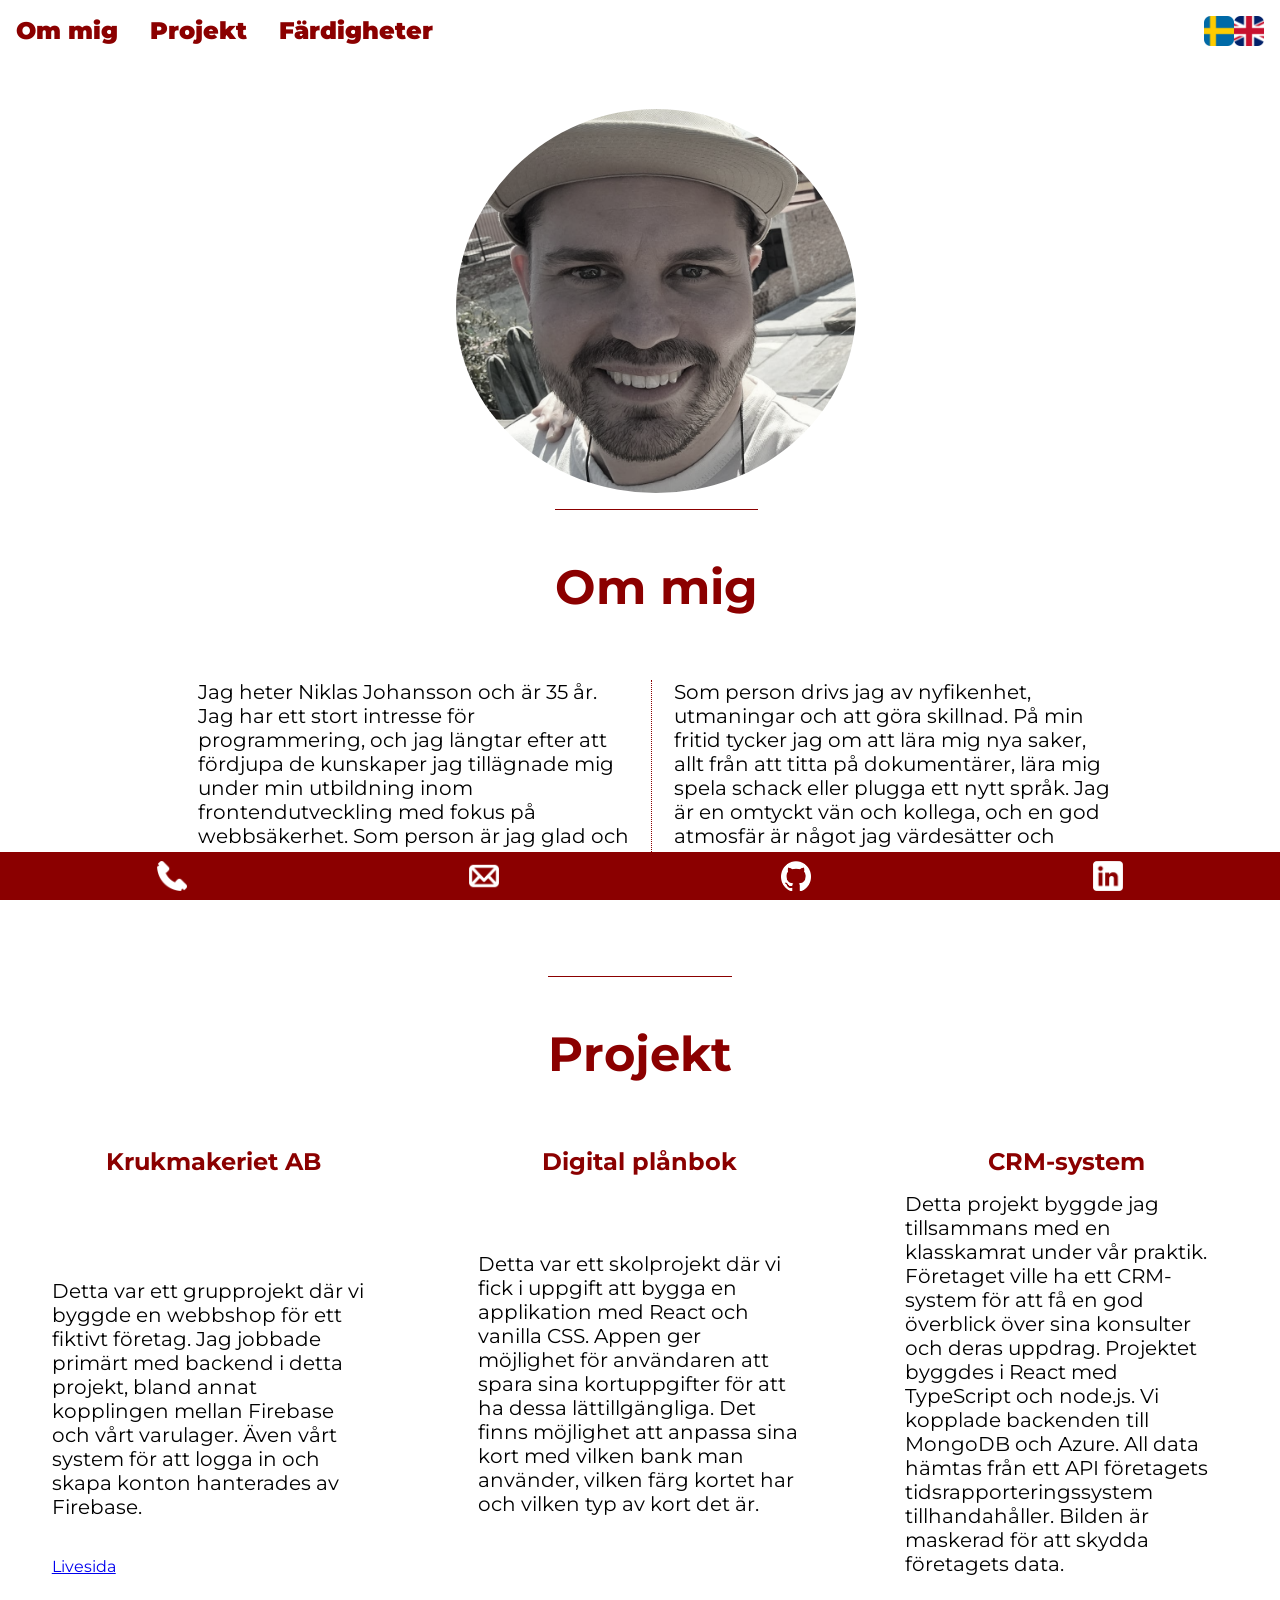
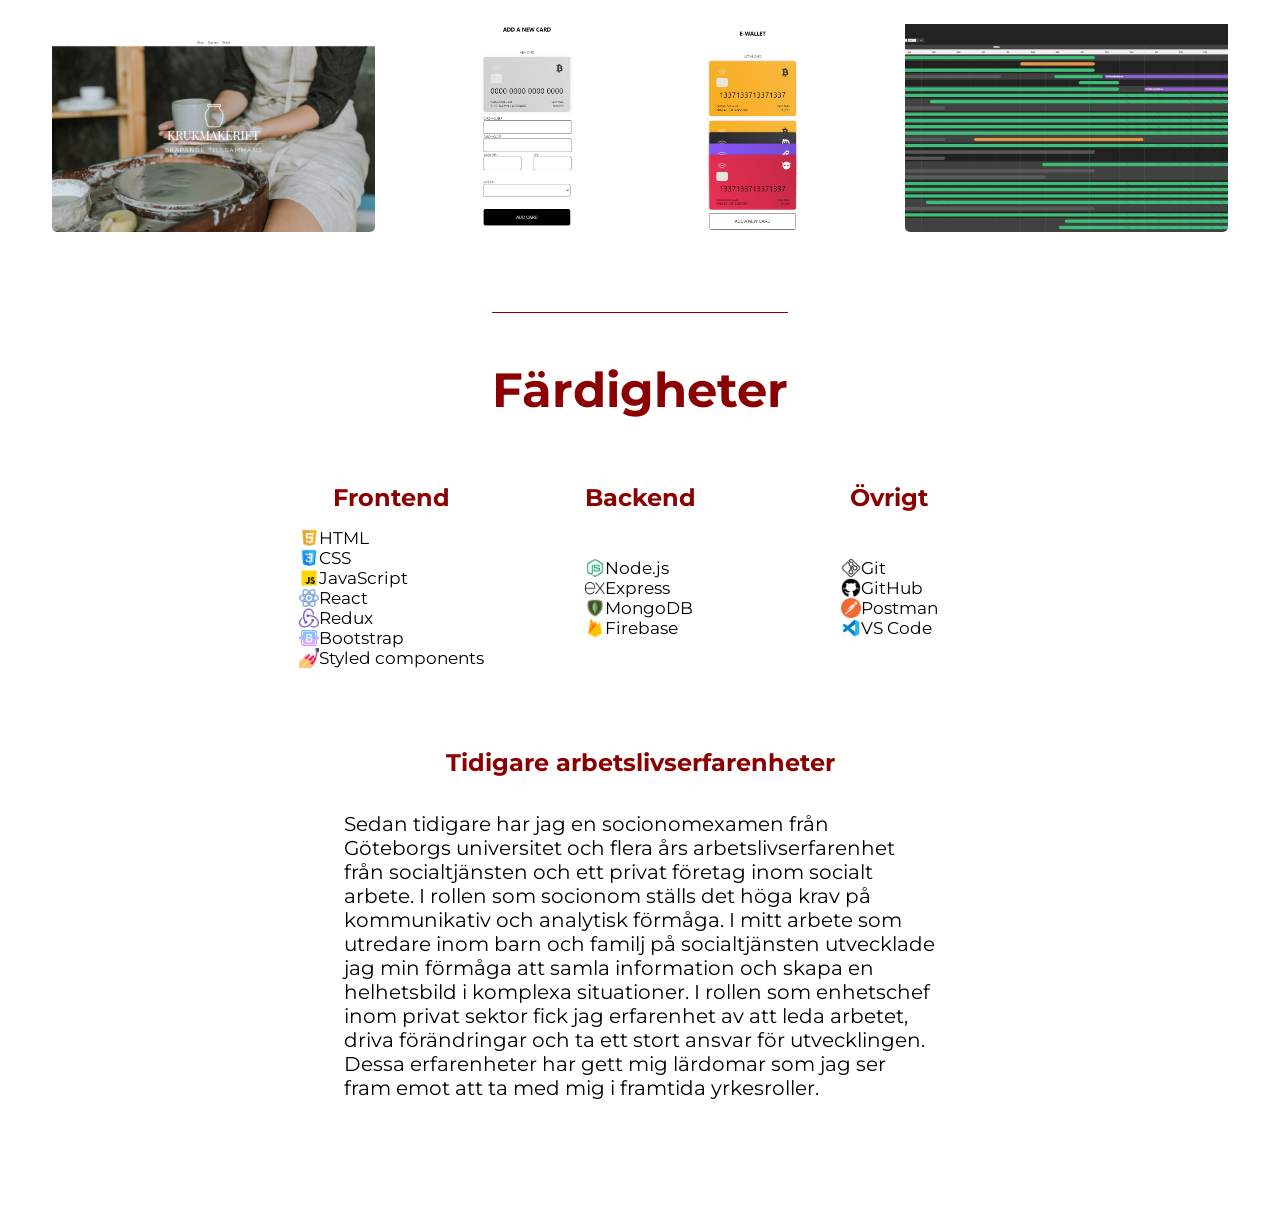
<file: index.html>
<!doctype html><html lang="en"><head><meta charset="utf-8"/><link rel="icon" href="/favicon.ico"/><meta name="viewport" content="width=device-width,initial-scale=1"/><meta name="theme-color" content="#000000"/><meta name="description" content="Web site created using create-react-app"/><link rel="apple-touch-icon" href="/logo192.png"/><link rel="manifest" href="/manifest.json"/><title>CV - Niklas Johansson</title><script defer="defer" src="/static/js/main.6378d389.js"></script><link href="/static/css/main.ed6654ad.css" rel="stylesheet"></head><body><noscript>You need to enable JavaScript to run this app.</noscript><div id="root"></div></body></html>
</file>
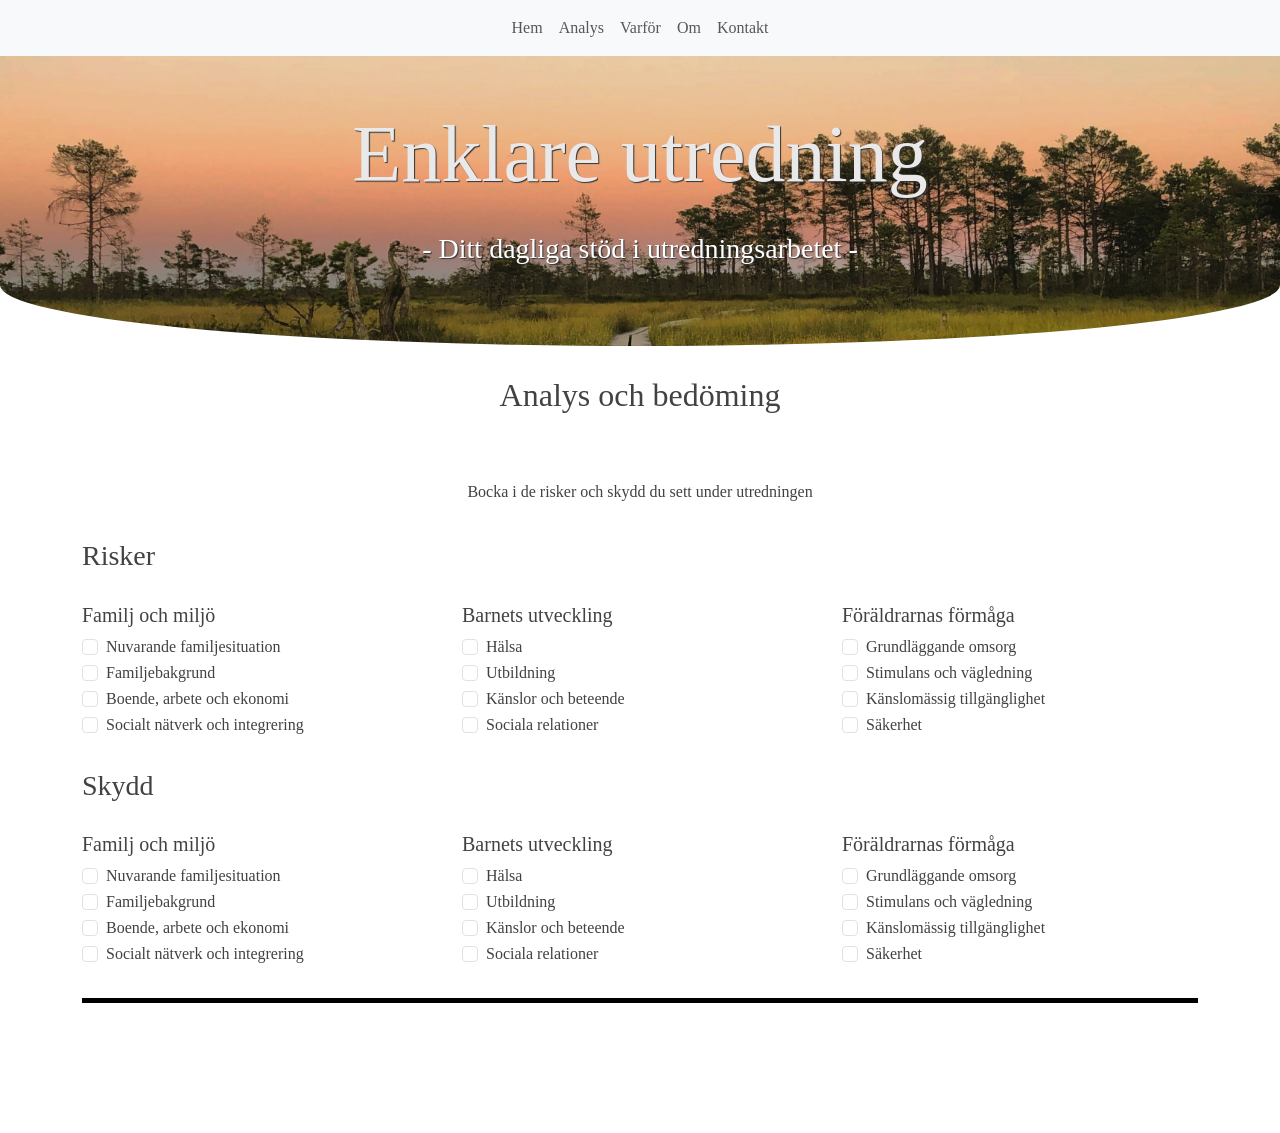
<file: analys.html>
<!DOCTYPE html>
<html lang="en" data-theme="theme-switch">
<head>
  <meta charset="UTF-8">
  <meta http-equiv="X-UA-Compatible" content="IE=edge">
  <meta name="viewport" content="width=device-width, initial-scale=1.0">
  <meta name="description" content="Gör en analys och bedömning"/> 
  <meta name="keywords" content="snabb analys, snabb bedömning, utreda, socialtjänsten, bbic, ibic, utredning, digital hjälp utredning, analys socialtjänsten, bedömning socialtjänsten, analys soc, bedömning soc">
  <meta property="og:type" content="website" /> 
  <meta property="og:title" content="Utredningshjälp" /> 
  <meta property="og:url" content="https://enklareutredning.se"/> 
  <!-- <meta property="og:image" content="https://7zea.com/app/filesads/1844/medium/1618274407-29.jpg">  -->
  <meta property="og:description" content="Underlätta ditt arbete i vardagen på socialtjästen"/> 
  <meta property="og:site_name" content="enklareutredning.se"/>
  <link href="https://cdn.jsdelivr.net/npm/bootstrap@5.0.2/dist/css/bootstrap.min.css" rel="stylesheet" integrity="sha384-EVSTQN3/azprG1Anm3QDgpJLIm9Nao0Yz1ztcQTwFspd3yD65VohhpuuCOmLASjC" crossorigin="anonymous">
  <script src="https://cdn.jsdelivr.net/npm/bootstrap@5.0.2/dist/js/bootstrap.bundle.min.js" integrity="sha384-MrcW6ZMFYlzcLA8Nl+NtUVF0sA7MsXsP1UyJoMp4YLEuNSfAP+JcXn/tWtIaxVXM" crossorigin="anonymous"></script>
  <link rel="stylesheet" href="./css/main.css">
    <title>Analys</title>
</head>
<header>
  <nav class="navbar navbar-nav navbar-light bg-light navbar-expand-sm">
    <button class="navbar-toggler" type="button" data-bs-toggle="collapse" data-bs-target="#navCollapse">
        <span class="navbar-toggler-icon"></span>
      </button>
      <div class="collapse navbar-collapse" id="navCollapse">
        <ul class="navbar-nav">
          <li class="nav-item">
            <a class="nav-link" href="index.html">Hem</a>
          </li>
          <li class="nav-item">
            <a class="nav-link" href="analys.html">Analys</a>
          </li>
          <li class="nav-item">
            <a class="nav-link" href="varfor.html">Varför</a>
          </li>
          <li class="nav-item">
            <a class="nav-link" href="om_oss.html">Om</a>
          </li>
          <li class="nav-item">
            <a class="nav-link" href="kontakt.html">Kontakt</a>
          </li>
        </ul>
      </div>
</nav>
<!--<div class="theme-switch-wrapper">
  <label class="theme-switch" for="checkbox">
      <input type="checkbox" id="checkbox" />
      <div class="slider round"></div>
</label>
<em class="darkModeText">Dark Mode</em>
</div> -->
    <div class="overlay">
        <h1>Enklare utredning</h1>
        <h3>- Ditt dagliga stöd i utredningsarbetet -</h3>
    </div>
</header>
<body>
    <div class="container">
        <class class="row row-cols-12">
        <h2>Analys och bedöming</h2>
        <h6>Bocka i de risker och skydd du sett under utredningen</h6>
        <h3>Risker</h3>
        <div class="col-4">
            <h5>Familj och miljö</h5>
            <div class="form-check">
              <input class="form-check-input" type="checkbox" value="1" id="checkRiskFamilj1">
              <label class="form-check-label" for="flexCheckDefault">
                Nuvarande familjesituation
              </label>
            </div>
            <div class="form-check">
              <input class="form-check-input" type="checkbox" value="2" id="checkRiskFamilj2">
              <label class="form-check-label" for="flexCheckDefault">
                Familjebakgrund
              </label>
            </div>
            <div class="form-check">
              <input class="form-check-input" type="checkbox" value="3" id="checkRiskFamilj3">
              <label class="form-check-label" for="flexCheckDefault">
                Boende, arbete och ekonomi
              </label>
            </div>
            <div class="form-check">
              <input class="form-check-input" type="checkbox" value="4" id="checkRiskFamilj4">
              <label class="form-check-label" for="flexCheckDefault">
                Socialt nätverk och integrering
              </label>
              </div>
        </div>
          <div class="col-4">
              <h5>Barnets utveckling</h5>
            <div class="form-check">
                <input class="form-check-input" type="checkbox" value="5" id="checkRiskUtveckling1">
                <label class="form-check-label" for="flexCheckDefault">
                  Hälsa
                </label>
              </div>
              <div class="form-check">
                <input class="form-check-input" type="checkbox" value="6" id="checkRiskUtveckling2">
                <label class="form-check-label" for="flexCheckDefault">
                  Utbildning
                </label>
              </div>
              <div class="form-check">
                <input class="form-check-input" type="checkbox" value="7" id="checkRiskUtveckling3">
                <label class="form-check-label" for="flexCheckDefault">
                  Känslor och beteende
                </label>
              </div>
              <div class="form-check">
                <input class="form-check-input" type="checkbox" value="8" id="checkRiskUtveckling4">
                <label class="form-check-label" for="flexCheckDefault">
                  Sociala relationer
                </label>
              </div>
          </div>
        <div class="col-4">
            <h5>Föräldrarnas förmåga</h5>
              <div class="form-check">
                <input class="form-check-input" type="checkbox" value="9" id="checkRiskForaldrar1">
                <label class="form-check-label" for="flexCheckDefault">
                  Grundläggande omsorg
                </label>
              </div>
              <div class="form-check">
                <input class="form-check-input" type="checkbox" value="10" id="checkRiskForaldrar2">
                <label class="form-check-label" for="flexCheckDefault">
                  Stimulans och vägledning
                </label>
              </div>
              <div class="form-check">
                <input class="form-check-input" type="checkbox" value="11" id="checkRiskForaldrar3">
                <label class="form-check-label" for="flexCheckDefault">
                  Känslomässig tillgänglighet
                </label>
              </div>
              <div class="form-check">
                <input class="form-check-input" type="checkbox" value="12" id="checkRiskForaldrar4">
                <label class="form-check-label" for="flexCheckDefault">
                  Säkerhet
                </label>
              </div>
            </div>
        </class>
      <class class="row row-cols-12">
        <h3>Skydd</h3>
        <div class="col-4">
            <h5>Familj och miljö</h5>
            <div class="form-check">
              <input class="form-check-input" type="checkbox" value="13" id="checkSkyddFamilj1">
              <label class="form-check-label" for="flexCheckDefault">
                Nuvarande familjesituation
              </label>
            </div>
            <div class="form-check">
              <input class="form-check-input" type="checkbox" value="14" id="checkSkyddFamilj2">
              <label class="form-check-label" for="flexCheckDefault">
                Familjebakgrund
              </label>
            </div>
            <div class="form-check">
              <input class="form-check-input" type="checkbox" value="15" id="checkSkyddFamilj3">
              <label class="form-check-label" for="flexCheckDefault">
                Boende, arbete och ekonomi
              </label>
            </div>
            <div class="form-check">
              <input class="form-check-input" type="checkbox" value="16" id="checkSkyddFamilj4">
              <label class="form-check-label" for="flexCheckDefault">
                Socialt nätverk och integrering
              </label>
              </div>
        </div>
        <div class="col-4">
          <h5>Barnets utveckling</h5>
          <div class="form-check">
            <input class="form-check-input" type="checkbox" value="17" id="checkSkyddUtveckling1">
            <label class="form-check-label" for="flexCheckDefault">
              Hälsa
            </label>
          </div>
          <div class="form-check">
            <input class="form-check-input" type="checkbox" value="18" id="checkSkyddUtveckling2">
            <label class="form-check-label" for="flexCheckDefault">
              Utbildning
            </label>
          </div>
          <div class="form-check">
            <input class="form-check-input" type="checkbox" value="19" id="checkSkyddUtveckling3">
            <label class="form-check-label" for="flexCheckDefault">
              Känslor och beteende
            </label>
          </div>
          <div class="form-check">
            <input class="form-check-input" type="checkbox" value="20" id="checkSkyddUtveckling4">
            <label class="form-check-label" for="flexCheckDefault">
              Sociala relationer
            </label>
          </div>
      </div>
      <div class="col-4">
        <h5>Föräldrarnas förmåga</h5>
        <div class="form-check">
          <input class="form-check-input" type="checkbox" value="21" id="checkSkyddForaldrar1">
          <label class="form-check-label" for="flexCheckDefault">
            Grundläggande omsorg
          </label>
        </div>
        <div class="form-check">
          <input class="form-check-input" type="checkbox" value="22" id="checkSkyddForaldrar2">
          <label class="form-check-label" for="flexCheckDefault">
            Stimulans och vägledning
          </label>
        </div>
        <div class="form-check">
          <input class="form-check-input" type="checkbox" value="23" id="checkSkyddForaldrar3">
          <label class="form-check-label" for="flexCheckDefault">
            Känslomässig tillgänglighet
          </label>
        </div>
        <div class="form-check">
          <input class="form-check-input" type="checkbox" value="24" id="checkSkyddForaldrar4">
          <label class="form-check-label" for="flexCheckDefault">
            Säkerhet
          </label>
        </div>
    </div>
</class>
<div class="line"></div>
<div class="d-grid gap-2 col-6 mx-auto">
  <div class="col-12 analysText" id="riskFamilj1" style="display:none" value="1">
    <p><strong>Nuvarande familjesituation (risk)</strong><br>
      Barn som växer upp i utsatta familjesituationer löper en ökad risk. Exempel på dessa familjesituationer kan vara familjer där det förekommer psykisk ohälsa, där det bara finns en vuxen närvarande eller en familj med många barn.
      Föräldrars eller syskons hälsa och livsstil kan också utgöra riskfaktorer för barnet. Det kan leda både till att föräldrarna försummar sin egen och/eller barnets hälsa. Barnet kan också leva med en oro för sina föräldrar eller syskon vilket kan påverka barnets psykiska hälsa negativt.
      </p>
  </div>
  <div class="col-12 analysText" id="riskFamilj2" style="display:none" value="2">
    <p><strong>Familjebakgrund (risk)</strong><br>
      Om familjen har en svår historik kan det vara en risk för barnet. Händelserna kan både direkt och indirekt påverka både barn och övriga i familjen. Exempel på sådana händelser kan vara flykt från krig eller ett dödsfall i familjen. En konfliktfylld separation mellan föräldrar kan också påverka barnet. Allvarliga händelser kan skapa en krisreaktion, och i värsta fall kan det leda till psykisk ohälsa. Tidigare omsorgsbrist från en förälder är också en risk då det påvisar en brist i föräldraförmågan.
      </p>
  </div>
  <div class="col-12 analysText" id="riskFamilj3" style="display:none">
    <p><strong>Boende, arbete och ekonomi (risk)</strong><br>
      Barn som växer upp med föräldrar som saknar anknytning till arbetsmarknaden eller har en låg utbildning löper en risk. Levnadsstandarden tenderar att bli lägre och arbetslösa löper en större risk att utveckla psykosociala problem. 
      Barn som växer upp i ekonomiskt utsatt familjer löper ett flertal risker. Fysisk och psykisk ohälsa är vanligare bland barn som växer under ekonomiskt fattiga förhållanden. Att växa upp i ett socioekonomiskt utsatt område ökar riskerna för att hamna i kriminalitet. I familjer där ekonomiskt bistånd är den primära inkomsten löper barnen en större risk att lämna grundskolan med lägre betyg än andra barn.
      Trångboddhet, återkommande vräkningar eller bostadslöshet är tecken på en bristande omsorg. Att familjer flyttar ofta och lever ett kringflackande liv kan vara ett tecken på att de flyr från myndigheter på tidigare orter.
      </p>
  </div>
  <div class="col-12 analysText" id="riskFamilj4" style="display:none">
    <p><strong>Socialt nätverk och integrering (risk)</strong><br>
      Att ha ett litet eller helt sakna nätverk är en risk för barnet. Isolering ökar risken för psykisk ohälsa, och det gör också att missförhållanden i hemmet kan vara svårare att upptäcka. Ett för starkt socialt nätverk kan också utgöra en risk, då det kan öka på tryckningar gällande hedersrelaterat våld och förtryck.
      Att ha stödinsatser som inte motsvarar förväntningar eller förhoppningar kan också vara en riskfaktor, då det kan innebära att andra instanser tar ett steg tillbaka när man vet att det finns stödinsatser i familjen. Att ha många olika professionella i sitt nätverk kan leda till att saker och ting faller mellan stolarna.
      </p>
  </div>
  <div class="col-12 analysText" id="riskUtveckling1" style="display:none">
    <p><strong>Hälsa (risk)</strong><br>
      Återkommande magont, svårigheter med sömn eller mat, huvudvärk eller bristande tandhygien kan alla vara tecken på att ett barn utsätts för omsorgsbrist. Att barnet ofta behöver uppsöka skolsköterska eller läkare kan också vara tecken på att ett barn far illa. 
      Fysiska hälsoproblem, funktionsnedsättning eller utvecklingsstörning kan leda till att barnet utsätts för omsorgsbrist, vilket i sin tur kan leda till psykosociala problem. Det är viktigt att barn med långvarig sjukdom uppmärksammas och man behöver följa utveckling över tid. <br><br>
      Barn som återkommande har många blåmärken eller andra märken på kroppen är viktiga att uppmärksamma, då det kan vara tecken på att barnet utsatts för våld. Nypmärken, fingertoppsmärken på armar eller ben och märken efter bälte är alla saker som behöver uppmärksammas. 
      Barn som återkommande drabbas av olyckor är en riskgrupp då det kan tyda på en bristande föräldraförmåga att skydda sina barn. Barn som varit med om flera fallolyckor, blivit påköra eller varit med om olyckor i hemmet kan också vara barn som utsätts för våld av sina föräldrar. <br><br>
      Barn med psykisk ohälsa riskerar i högre utsträckning att utsättas för bristande omsorg och utveckla psykosocial problematik. Det kan handla om självskadande, ångest, depression eller utåtagerande beteende. Barn med ett blygt beteende eller inåtvända barn är viktiga att uppmärksamma, då det kan vara tecken på försummelse eller våld, och kan leda till att barnet inte utvecklas i takt med sina jämnåriga. Det kan också påverka förmågan till lek och inlärning. <br><br>
      Barn vars föräldrar är hotade löper en risk att utveckla PTSD till följd av förälderns utsatthet. Dessa barn kan utveckla en hyperaktivitet som har sin grund i att barnet alltid är redo att försvara sin förälder. Dessa barn tenderar i större utsträckning utveckla beteendestörningar och är extra känsliga för stress, 
      Barn som har blivit utsatta för sexuella övergrepp riskerar i större utsträckning utveckla ett självskadebeteende eller missbruk. <br><br>     
      Att göra en tidig alkohol- eller drogdebatten ökar riskerna hos barn eller tonåringar. Det kan vara ett tecken på brister hos föräldrarna eller att barnet har vänner vars föräldrar brister i sin omsorg. Tidig debut ökar också riskerna för att utveckla ett missbruk senare i livet. Barn med risk- eller missbruk tenderar i högre utsträckning lida av psykisk ohälsa och ett kriminellt beteende och dessa personer klarar i lägre utsträckning sin skolgång. 
      Att ha en försummad sjukvård eller tandvård är en risk, och det påvisar brister i föräldraförmågan. Dels kan det vara så att barnet inte får den vård det behöver, och om utomstående personer undersöker barnet kan det också komma fram en oro utifrån det. Dålig tandhälsa hos ett barn eller sjukdomar som inte medicineras enligt läkares rekommendationer kan bero på ett försummande av föräldrarna.
      </p>
  </div>
  <div class="col-12 analysText" id="riskUtveckling2" style="display:none">
    <p><strong>Utbildning (risk)</strong><br>
      Att ett barn inte trivs i skolan eller har oroväckande frånvaro är riskfaktorer. Det kan vara kopplat både till bristande föräldraförmåga eller eget destruktivt beteende hos barnet. Ett barn som skolkar utsätter sig också för risken att börja umgås med personer som också skolkar, vilket också det är en riskfaktor. Att barn inte har adekvata förväntningar på sin skolgång både från sig själv och andra personer i sin närhet är en riskfaktor. 
      Inlärningssvårigheter hos ett barn utgör en risk, speciellt i de fall de inte får den hjälp de behöver. Bristande språkliga kunskaper är en försvårande omständighet då språket utgör grunden för lärande i alla ämnen. Barn med inlärningssvårigheter löper också större risk att i framtiden utveckla psykisk ohälsa och psykosocial problematik. Det kan finnas kognitiva grunder till inlärningssvårigheter, men även barn som under längre tid utsatts för stress kan utveckla inlärningssvårigheter.    
      Låga betyg eller helt avsaknad av betyg utgör en risk för att i framtiden utveckla psykosociala problem. Det innebär också en större svårighet att komma in på arbetsmarknaden. Att känna ett misslyckande över sin skolgång kan också leda till att barnet i större utsträckning börjar skolka, vilket skapar en nedåtgående spiral.
      </p>
  </div>
  <div class="col-12 analysText" id="riskUtveckling3" style="display:none">
    <p><strong>Känslor och beteende (risk)</strong><br>
      Barn som uppvisar en rädsla för en eller båda sina föräldrar är viktiga att uppmärksamma, då det kan vara tecken på en anknytningsproblematik. Att de personer som ska utgöra en trygghet för barnet skapar en rädsla kan skapa ett trauma hos barnet. Att genom detta få en desorienterad anknytning ökar risken för många allvarliga konsekvenser senare i livet.
      Barn som blir okontrollerbart arga löper en risk. Dessa barn hamnar i större utsträckning i konflikter med både barn och vuxna. I värsta fall kan det leda till att barnet utsätter andra eller sig själv för våld. <br><br>
      Att ett barn ofta är oroligt eller nedstämt är en risk. Att under en längre tid vara nedstämd ökar risken för att utveckla psykosociala problem. Det kan finnas många anledningar till att ett barn är ledset eller nedstämt, och inte sällan har det att göra med hur barnet tänker om sig själv. Det kan också bero på något som någon annan utsatt barnet för som lett till oron eller nedstämdheten. Oro eller ångest kan också leda till problem så som sömnsvårigheter, ångest eller självskadebeteende.
      Barn som uppvisar ett impulsivt eller överaktivt beteende löper en risk. Dessa barn har ofta svårare att följa instruktioner från föräldrar eller lärare. Detta kan leda till att skolgången blir svårare, då dessa barn kan ha svårt att fokusera länge på samma uppgift och koncentrationssvårigheter kan också göra att de glömmer bort saker som är nödvändiga för den uppgift de fått. <br><br>
      Om barn uppvisar destruktiva problemlösningar är detta är risk. Det kan handla om barn som genom hot får sin vilja igenom. Dessa barn tenderar också att ha en negativt tolkningsstätt på vad andra personer säger till dem. Att ha svårigheter att visa medkänsla och ånger är även det riskfaktorer för barnet. Det kan innebära negativa konsekvenser i det sociala livet, vilket i förlängningen kan leda till utanförskap och psykosocial problematik
      Barn som uppvisar ett kriminellt eller rebelliskt beteende löper en ökad risk. Det kan leda till framtida kriminalitet alternativt ett kriminellt umgänge vilket i sin tur kan leda till andra negativa konsekvenser, så som missbruk eller utanförskap. <br><br> Att ha ett normbrytare beteende, så som brottslighet eller manipulativitet är också det riskfaktorer. Dessa personer riskerar i högre utsträckning än andra att både utsätta och bli utsatta för brott mot personer.
      Barn och ungdomar som tidigt gör alkohol- eller drogdebatten löper en förhöjd risk. Det innebär direkta risker i samband med berusningen, då det innebär en utsatt situation. Personer som debuterar tidigt med alkohol eller droger löper en större risk att i framtiden utveckla psykosociala problem.    
      Aktiviteter som avskärmar barn eller ungdomar från kamrater kan också vara en riskfaktor. Att lägga all fritid vid datorn, mobilen eller träning kan innebära att sociala relationer blir lidande, vilket i sin tur kan leda till psykosociala problem.
      </p>
  </div>
  <div class="col-12 analysText" id="riskUtveckling4" style="display:none">
    <p><strong>Sociala relationer (risk)</strong> <br>
      Utvecklingen hos barnet kan skadas om barnets uppväxt är präglad av oförutsägbarhet och att barnet under längre tider varit borta från den ena eller båda föräldrarna. Det kan drabba barnet direkt genom att det behöver ta extra stort ansvar i hemmet eller inte ha någon i hemmet som lyssnar på den. Framtida problem som det kan leda till är att det påverka den framtida relation mellan barn och förälder. Anledningen till umgängesuppehållet kan även det vara en riskfaktor, så som kriminalitet, psykisk ohälsa eller missbruk. <br><br> 
      En separation mellan föräldrarna kan vara en riskfaktor för barnet. Det är inte primärt separationen som påverkar barnet negativt, utan hur föräldrarna hanterar separationen. En situation med många och långa konflikter mellan föräldrarna efter separationen kan leda till att barnen blir nedstämda, ledsna, sover dåligt eller får ont i magen. Det som underlättar för barnet vid en separation är att föräldrarna kan samarbeta i frågor som rör barnet. I de fall där det förkommer en strid om vårdnad, boende och umgänge riskerar barnet att drabbas negativt att detta, då barnet ofta är lojal mot båda sina föräldrar och därför mår dåligt i den situationen. Barn kan också må dåligt över den lojalitetskonflikt som kan uppstå när föräldrar separerar.
      </p>
  </div>
  <div class="col-12 analysText" id="riskForaldrar1" style="display:none">
    <p><strong>Grundläggande omsorg (risk)</strong><br>
      Om föräldrarna brister i sin dagliga omsorg om sitt barn medför detta flera risker. Både hälsa, känslor och beteende, sociala relationer och utbildningen kan påverkas negativt om föräldrarna utsätter sitt barn för vanvård. Extra utsatta är barn som har särskilda behov eller barn som behöver kontinuerlig kontakt med sjukvård eller tandvård. Det kan också vara så att barn som vanvårdas inte heller kommer till de tider för sjukvård och tandvård som man har, och eventuella problem upptäcks således inte.<br><br>
      Ett barn som vid upprepade tillfällen skadar sig allvarligt kan vara utsatt för vanvård. Om berättelsen om hur skadan uppkommit, vad som hänt eller att det är uppenbart att skadan uppkommit på ett annat vis än vad föräldrarna säger så kan barnet vara utsatt för våld i hemmet.
      Att barn inte har fungerande vardagsrutiner är en risk. Att mat, sömn och skola inte fungerar kan vara ett tecken på brister hos föräldrarna eller att barnet inte mår bra.<br><br>
      Föräldrar som lägger ett orimligt stort ansvar på sina barn är ett tecken på brister i föräldraförmågan. Det kan handla om att barn får ta hand om vardagssysslor i hemmet, så som matlagning och städning, eller att barnet får passa sina syskon i en orimligt hög utsträckning. Barn som får ta ansvar för sina föräldrars känslor eller att föräldrar ser sitt barn som sin kompis på lika villkor kan skapa en oro hos barnet, och barnet kan bli osäker på sin roll i relation till föräldern.
      Två risker är överbeskyddande eller föräldrar som tror att barnen klarar mer än vad de kan. Överbeskyddande kan leda till att barnets utveckling inte följer andra barns utveckling i samma ålder. Om föräldrarna låter barnet klara sig själv i för stor utsträckning kan det leda till risker i form av att barnet råkar ut för olyckor, exempelvis i hemmet, vid ett vattendrag eller vid en väg.
      </p>
  </div>
  <div class="col-12 analysText" id="riskForaldrar2" style="display:none">
    <p><strong>Stimulans och vägledning (risk)</strong> <br>
      Om föräldrar inte är engagerade i sitt barn utsätter barnet för risker genom detta. Barnets möjligheter att ta till vara på intressen och potential hos barnet kan förbises. Att barnet inte upplever att föräldrarna är engagerade kan också skada självkänsla vilket över tid kan leda till negativa konsekvenser i det psykiska måendet hos barnet. Det kan också leda till emotionella, beteendemässiga och kognitiva svårigheter hos barnet.  Även överdrivet engagemang kan leda till problem. Att ett barn pressas hårt eller förväntas kunna mer än det gör kan leda till skadat självförtroende eller att barnet inte utvecklas i takt med andra barn.<br><br>  
      Att ha en auktoritär uppfostringsstrategi utsätter i större grad än andra föräldrar barnet att fara illa. Detta då autoritära föräldrar i högre grad utsätter sina barn för straff som aga eller inlåsning vid en konflikt istället för att hantera konflikten på ett konstruktivt vis.   
      Föräldrar som ofta är stressade eller har en egen problematik riskerar i högre grad att utsätta sina barn för verbalt eller fysiskt våld. Om barnet har svårigheter utöver det riskerar konflikterna mellan barn och föräldrar både bli vanligare och allvarligare.
      </p>
  </div>
  <div class="col-12 analysText" id="riskForaldrar3" style="display:none">
    <p><strong>Känslomässig tillgänglighet (risk)</strong> <br>
      Föräldrar som inte kan hålla en stabil kontakt med sina barn utsätter barnet för risker genom detta. Om kontakten med en eller båda föräldrarna är oförutsägbar eller har haft långa avbrott kan stabiliteten runt barnet försvinna, vilket kan leda till men för barnet. <br><br>   
      Om föräldrarna inte känslomässigt kan skydda och hjälpa sina barn kan det påverka barnets psykiska hälsa negativt. Det kan också leda till att barnet inte själv kan styra sina känslor. Föräldrar som har ett missbruk eller en psykisk ohälsa kan också vara skrämmande för sitt barn då det kan leda till att föräldern inte är kontaktbar eller är förvirrad. I dessa situationer är det vanligt att barnet behöver ta ett större känslomässigt ansvar än vad som är åldersadekvat.<br><br>
      I de fall då en förälder känslomässigt försummar sitt barn kan det leda till konsekvenser för barnet både på lång och kort sikt. Barn som utsätts för detta löper större risk att utveckla otrygghet, få svårt med kontroll av sina känslor och de kan även utveckla problem att kontrollera sina impulser.
      </p>
  </div>
  <div class="col-12 analysText" id="riskForaldrar4" style="display:none">
    <p><strong>Säkerhet (risk)</strong> <br>
      Fysiskt och psykiskt våld är båda två riskfaktorer för ett barn. Om det är upprepat eller kraftigt utgör det en större riskfaktor. Om föräldrarna har en positiv inställning till kroppsligs bestraffning av barn, så som aga, ökar risken att ett barn utsätts för våld under uppväxten. Att ett barn utsätts för våld, fysiskt eller psykiskt, gör att barnet riskerar att utveckla fysiska såväl som psykosociala problem, vilket kan fortsätta in i vuxenlivet. <br><br>
      Våld mellan vuxna i hemmet utgör ett flertal risker för barnet. Normalisering av våld som ett sätt att lösa konflikter, bristande föräldraförmåga hos den som blir utsatt för våld och stark oro hos barnet kan vara några av sakerna som våld mellan vuxna i hemmet kan leda till. <br><br>   
      Andra typer av risker för ett barn gällande säkerheten är föräldrar som utnyttjar sina barn till att delta i kriminella handlingar, arbeta eller tigga
      </p>
  </div>
  <div class="col-12 analysText" id="skyddFamilj1" style="display:none">
    <p><strong>Nuvarande familjesituation (skydd)</strong> <br>
      Barn som växer upp med god kontakt med båda sina föräldrar löper inte i samma utsträckning som andra barn att utsättas för bristande omsorg eller utveckla psykisk ohälsa senare i livet.
      </p>
  </div>
  <div class="col-12 analysText" id="skyddFamilj2" style="display:none">
    <p><strong>Familjebakgrund (skydd)</strong><br>
      Socialstyrelsen listar inte några skydd på detta område.
      </p>
  </div>
  <div class="col-12 analysText" id="skyddFamilj3" style="display:none">
    <p><strong>Boende, arbete och ekonomi (skydd)</strong> <br>
      Föräldrar som har arbete, god ekonomi och ett tryggt boende har en god grund för ett gott föräldraskap.   
      Att barnet har en trygg plats i hemmet och kan ta hem vänner gör att barnet löper en mindre risk att utveckla psykosociala problem. Att växa upp i ett område där den socioekonomiska statusen är hög är också ett skydd för barnet. <br><br>
      Om föräldrarna har en god förankring i arbetsmarknaden minskar riskerna för bristande omsorg och det gör att möjligheterna till en ekonomisk trygghet ökar. Det kan också leda till att föräldrarna känner sig som en viktig del av samhället, vilket också är en skyddande faktor. En god ekonomi kan också vara ett stöd den dagen barnet ska flytta hemifrån, då det kan öka chanserna till ett stabilt boende även för barnet.
      </p>
  </div>
  <div class="col-12 analysText" id="skyddFamilj4" style="display:none">
    <p><strong>Socialt nätverk och integrering (skydd)</strong> <br>
      Barn och föräldrar som har ett välfungerande nätverk runt sig är en skyddande faktor. Det kan innebära att föräldrar som behöver stöd kan få detta, och det kan även göra att fler personer reagerar om ett barn riskerar att fara illa.     
      Om ett barn har egna svårigheter eller diagnoser kan nätverket ofta stötta upp och hjälpa. Om familjen också tar emot stödjande insatser från socialtjänst eller sjukvård är det också ett skydd för barnet. Det innebär att fler personer är insatta i barnets problematik och således kan barnet och familjen få det stöd som de behöver.
      </p>
  </div>
  <div class="col-12 analysText" id="skyddUtveckling1" style="display:none">
    <p><strong>Hälsa (skydd)</strong> <br>
      Barn som har en god hälsa och utveckling har ett större skydd mot att senare i livet utveckla psykosocial problematik. Om ett barn sover bra, är friskt, har god fysisk hälsa och äter bra är det tecken på god hälsa.<br><br>    
      Att föräldrarna ser till att barnet har den sjuk- och tandvård som ges möjlighet till är också en skyddsfaktor. På så vis kan eventuella problem som uppstår upptäckas i god tid och man kan göra något åt det. Det är viktigt att barn tar del av de hälsokontroller som erbjuds i både skola och sjukvård, och om detta görs innebär det ett skydd för barnet. Om ett barn är sjukt är en regelbunden kontakt med läkare är viktigt skydd.
      </p>
  </div>
  <div class="col-12 analysText" id="skyddUtveckling2" style="display:none">
    <strong>Utbildning (skydd)</strong><br>
      Ett viktigt skydd för barn är att det trivs i skolan och med skolkamrater. Skolan är ofta den viktigaste platsen att trivas på efter familjen. Att ha goda kamrater och en stimulerande skolgång är viktigt för en fortsatt positivt utveckling i livet.  
      Att ett barn ges möjlighet till en god skolgång där barnet får möjligheten att utvecklas på ett åldersadekvat vis med godkända betyg är viktigt. Det innebär en skyddande faktor, och dessa barn har en större möjlighet att senare i livet klara påfrestningar på ett bättre vis än andra. 
      Barn som har möjlighet att leka och utveckla egna intressen tenderar att i större utsträckning än andra barn skapa en bättre psykisk hälsa även senare i livet. Om det är så att barnet inte får den stimulans i hemmet som barnet behöver är egna intressen extra viktigt.
  </div>
  <div class="col-12 analysText" id="skyddUtveckling3" style="display:none">
    <p><strong>Känslor och beteende (skydd)</strong> <br>
      Ett barn som har fått stor tillgång till kärlek och närhet under sin uppväxt löper en större chans att utveckla goda relationer i livet. Det ökar också motståndskraften att klara stora påfrestningar. Det är en styrka att ett barn söker sig till någon av föräldrarna om barnet behöver tröst eller stöd.
      Om man som barn är glad och mår bra för det mesta kommer det även att leda till positiva effekter framåt, då det ökar chansen att hantera problem och risker. Barn som kan reglera sina känslor på ett bra vis har en skyddande faktor i det. <br><br>
      Barn som är trygga i vem de är har ett skydd i det, och tro på sig själv och sin förmåga får positiva effekter för barnet.
      Ett barn som utvecklat en ålderadekvat  integritet och självständighet har enklare för att sätta gränser inför sig själv och andra personer. Detta utgör ett skydd. Detta underlättar också för barnet när det kommer till att lösa konflikter och problem på ett bättre vis. Att vara positivt och vilja lösa situationer konstruktivt är en stor tillgång under hela livet. <br><br>   
      Att ha socialt sett positiva egenskaper, så som artighet och att vara hjälpsam är egenskaper som är ett skydd för barnet. Det ökar chanserna till att få vänner och goda relationer i sin omgivning. Det minskar också riskerna för att få destruktiva relationer.
      </p>
  </div>
  <div class="col-12 analysText" id="skyddUtveckling4" style="display:none">
    <p>Sociala relationer (skydd)<br>
      För ett barn är det viktigt att ha goda relationer till föräldrarna eller familjehemsföräldrarna. Det minskar risken för att utveckla psykosociala problem i framtiden och det ökar chanserna att utvecklas på ett adekvat vis. Det är också viktigt att det sker et. successiv frigörande mellan barnet och föräldrarna för att barnet senare i livet ska ha en god förmåga att ta hand om sig själv. Att barnet utvecklar ett eget nätverk är också viktigt. <br><br>
      >Att barnet har relationer som bygger på positiva attityder och aktiviteter är ett skydd. Det minskar riskerna för att få ett destruktivt umgänge. Dessa relationer kan vara med kamrater, men också med vuxna personer i dess närhet. Detta är extra viktigt om föräldrarna brister i sin förmåga att ta hand om barnet. Många av dagens sociala relationer sker via internet, vilket kan skapa en större tillgång till relationerna.
    </p>
  </div>
  <div class="col-12 analysText" id="skyddForaldrar1" style="display:none">
    <p><strong>Grundläggande omsorg (skydd)</strong> <br>
      Att ha en god grundläggande omsorg om sitt barn är viktigt genom hela dess uppväxt. Basala behov som mat och sömn behövs för en god utveckling. Föräldrarna behöver också se till att barnet får fysisk rörelse, kläder efter väder och att barnet har en god hygien.  
      Kontakt med sjukvården är också viktig, då det där kan upptäckas om det finns underliggande sjukdomar hos barnet. Genom sjukvården kan man också få tips och råd för hur man utvecklar ett gott samspel med barnet och om hur barn vanligtvis utvecklas. <br><br>
      För ett barn är det viktigt att det finns vardagsrutiner i hemmet. Det skapar en trygghet hos barnet att veta att saker och ting är förutsägbara hemma. Att hålla tider till skola och förskola är också viktigt då det lär barnet hur samhället fungerar och vad som kommer att förväntas senare i livet.
      Det är viktigt att föräldrarna tar ett ansvar för ett barns behov både praktiskt och känslomässigt. Föräldrar behöver sätta barnens behov i det främsta rummet utifrån barnets ålder och utveckling. Det är viktigt att föräldrar lär barnet att ta ansvar på egen hand i de fall det är möjligt.
      </p>
  </div>
  <div class="col-12 analysText" id="skyddForaldrar2" style="display:none">
    <p><strong>Stimulans och vägledning (skydd)</strong> <br>
      I början av barnets liv är samspelet med föräldrarna mycket viktigt för utveckling. Ju äldre barnet blir är samspelet med kamrater sedan viktigare och viktigare. Det är viktigt att föräldrar stöttar barnet att ta nya kamratkontakter och att föräldrarna är engagerade i dessa.  
      Föräldrar behöver ha kunskap i hur mycket barnet klarar på egen hand. Detta då det är viktigt att barnet känner att det kan lyckas med de uppgifter eller förväntningar som en förälder lägger på barnet. Detta hjälper också barnet att lita på att klara de uppgifter som en annan person lägger på dem, vilket kan leda till ett ökat självförtroende hos barnet. Barn som upplever att föräldrar är engagerade i deras skolarbete tenderar också att arbeta hårdare i skolan, vilket är ett skydd för barnet. <br><br>
      Att föräldrar uppmuntrar barnet till att leka och umgås med andra barn är viktigt för barnet. Här kan barnet utveckla sig själv och även få nya intressen genom sina kamrater. Det är viktigt att föräldrarna lyssnar in barnet och sätter gränser när det kommer till aktiviteter och intressen, då både för många och för få aktiviteter kan hämma barnet.
      Föräldrar som kan balansera en tydlig men också hänsynsfull uppfostring är ett skydd för barnet. Det är viktigt att barnet får komma till tals, men att gränser sätts av föräldrarna.
      </p>
  </div>
  <div class="col-12 analysText" id="skyddForaldrar3" style="display:none">
    <p><strong>Känslomässig tillgänglighet (skydd)</strong> <br>
      Om ett barn har en långvarig och trygg relation med sina föräldrar kan detta vara ett skydd för barnet. Föräldrarna behöver kunna hantera sina egna känslor och samtidigt vara tillgängliga känslomässigt för sina barn. Det är viktigt för att barnet ska lära sig att på egen hand kunna hantera sina känslor i framtiden. Att vara tillgänglig och lyhörd som förälder hjälper också barnet att utvecklas väl och skapa en god anknytning mellan barn och förälder.
      </p>
  </div>
  <div class="col-12 analysText" id="skyddForaldrar4" style="display:none">
    <p><strong>Säkerhet (skydd)</strong> <br>
      Att föräldrarna har en negativ syn på aga gör att risken för att barnet ska utsättas för våld minskar.  Om ett barn har utsatts för våld är det viktigt att föräldrarna har kunskap kring vad det kan få för negativa effekter och man söker den vård som krävs.
      Om ett barn skyddas från allvarliga konflikter i hemmet och skyddas från att bevittna våld är det en skyddande faktor. Har barnet upplevt detta är det viktigt att föräldrarna pratar med barnet om vad som har hänt och varför det blivit så. Behövs ytterligare stöd ska föräldrarna söka upp det. <br><br>    
      Föräldrar som pratar med sina barn om samhällsnormer gällande våld och konflikter ökar skyddet för sitt barn. Det är också viktigt att föräldrar hjälper barn att inte utsättas för exploatering eller rekrytering på internet.
      </p>
  </div>

 <!-- <button class="btn btn-primary" type="button" onclick="analysCheckbox">Analysera</button>-->
</div>

    </div>
    </div>
    </div>
    <footer>
      <br>
     <!-- <li class="sitemap">
        <ul>
          <a href="sitecontent.html" target="_blank">Site map</a>-->
        </ul>
      </li>
    </footer>
    <script src="js/mainjs.js"></script>
</body>
</html>
</file>
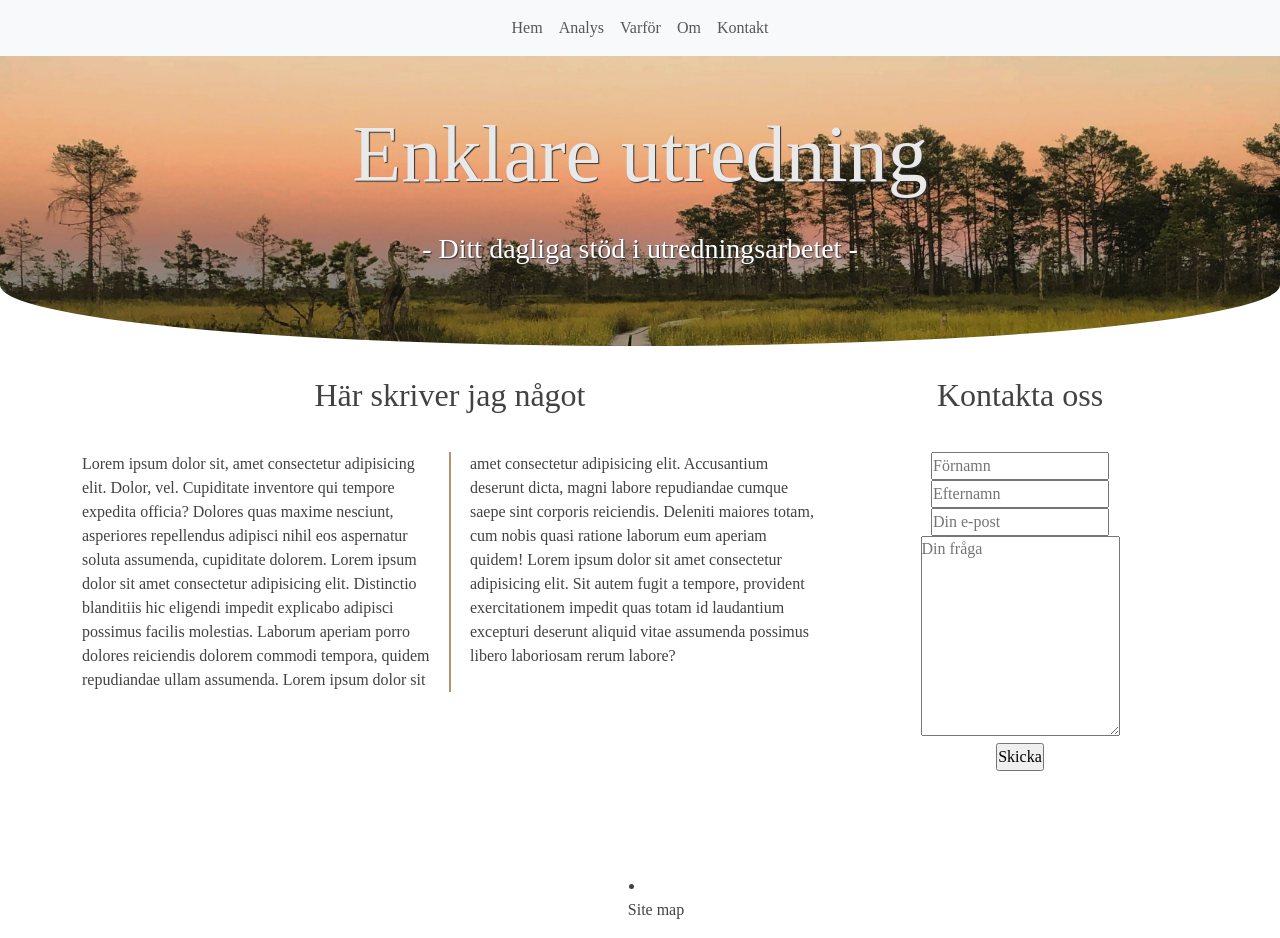
<file: kontakt.html>
<!DOCTYPE html>
<html lang="en" data-theme="theme-switch">
<head>
  <meta charset="UTF-8">
  <meta http-equiv="X-UA-Compatible" content="IE=edge">
  <meta name="viewport" content="width=device-width, initial-scale=1.0">
  <meta name="description" content="Hur du kontaktar oss"/> 
  <meta name="keywords" content="kontakt, kontakta oss, utreda, socialtjänsten, bbic, ibic, utredning, digital hjälp utredning, analys socialtjänsten, bedömning socialtjänsten, analys soc, bedömning soc">
  <meta property="og:type" content="website" /> 
  <meta property="og:title" content="Utredningshjälp" /> 
  <meta property="og:url" content="https://enklareutredning.se"/> 
  <!-- <meta property="og:image" content="https://7zea.com/app/filesads/1844/medium/1618274407-29.jpg">  -->
  <meta property="og:description" content="Underlätta ditt arbete i vardagen på socialtjästen"/> 
  <meta property="og:site_name" content="enklareutredning.se"/>
  <link href="https://cdn.jsdelivr.net/npm/bootstrap@5.0.2/dist/css/bootstrap.min.css" rel="stylesheet" integrity="sha384-EVSTQN3/azprG1Anm3QDgpJLIm9Nao0Yz1ztcQTwFspd3yD65VohhpuuCOmLASjC" crossorigin="anonymous">
  <script src="https://cdn.jsdelivr.net/npm/bootstrap@5.0.2/dist/js/bootstrap.bundle.min.js" integrity="sha384-MrcW6ZMFYlzcLA8Nl+NtUVF0sA7MsXsP1UyJoMp4YLEuNSfAP+JcXn/tWtIaxVXM" crossorigin="anonymous"></script>
  <link rel="stylesheet" href="./css/main.css">
    <title>Kontakt</title>
</head>
<header>
    <nav class="navbar navbar-nav navbar-light bg-light navbar-expand-sm">
        <button class="navbar-toggler" type="button" data-bs-toggle="collapse" data-bs-target="#navCollapse">
            <span class="navbar-toggler-icon"></span>
          </button>
          <div class="collapse navbar-collapse" id="navCollapse">
            <ul class="navbar-nav">
              <li class="nav-item">
                <a class="nav-link" href="index.html">Hem</a>
              </li>
              <li class="nav-item">
                <a class="nav-link" href="analys.html">Analys</a>
              </li>
              <li class="nav-item">
                <a class="nav-link" href="varfor.html">Varför</a>
              </li>
              <li class="nav-item">
                <a class="nav-link" href="om_oss.html">Om</a>
              </li>
              <li class="nav-item">
                <a class="nav-link" href="kontakt.html">Kontakt</a>
              </li>
            </ul>
          </div>
    </nav>
    <!--<div class="theme-switch-wrapper">
  <label class="theme-switch" for="checkbox">
      <input type="checkbox" id="checkbox" />
      <div class="slider round"></div>
</label>
<em class="darkModeText">Dark Mode</em>
</div> -->
        <div class="overlay">
            <h1>Enklare utredning</h1>
            <h3>- Ditt dagliga stöd i utredningsarbetet -</h3>
        </div>
</header>
<body>
<div class="container">
    <div class="row"> 
        <div class="col-md-8">
            <h2>Här skriver jag något</h2>
            <p class="text_kontakt">Lorem ipsum dolor sit, amet consectetur adipisicing elit. Dolor, vel. Cupiditate inventore qui tempore expedita officia? Dolores quas maxime nesciunt, asperiores repellendus adipisci nihil eos aspernatur soluta assumenda, cupiditate dolorem.
                Lorem ipsum dolor sit amet consectetur adipisicing elit. Distinctio blanditiis hic eligendi impedit explicabo adipisci possimus facilis molestias. Laborum aperiam porro dolores reiciendis dolorem commodi tempora, quidem repudiandae ullam assumenda.
                Lorem ipsum dolor sit amet consectetur adipisicing elit. Accusantium deserunt dicta, magni labore repudiandae cumque saepe sint corporis reiciendis. Deleniti maiores totam, cum nobis quasi ratione laborum eum aperiam quidem!
                Lorem ipsum dolor sit amet consectetur adipisicing elit. Sit autem fugit a tempore, provident exercitationem impedit quas totam id laudantium excepturi deserunt aliquid vitae assumenda possimus libero laboriosam rerum labore?</p>
        </div>
        <div class="col-md-4">
            <div class="text_layout">
                <h2>Kontakta oss</h2>
                <div class="kontakt">
                    <form name="kontaktform" action="kontakt.html" onsubmit="return validateForm()">
                        <input type="text" id="fname" name="firstname" placeholder="Förnamn" onkeydown="return tabOnEnter(this,event)"><br>
                        <div class="felmeddelande"></div>
                        <input type="text" id="lname" name="lastname" placeholder="Efternamn" onkeydown="return tabOnEnter(this,event)"><br>
                        <div class="felmeddelande"></div>
                        <input type="email" id="email" name="email" placeholder="Din e-post" onkeydown="return tabOnEnter(this,event)"><br>
                        <div class="felmeddelande"></div>
                        <textarea id="subject" name="subject" placeholder="Din fråga" style="height:200px"></textarea><br>
                        <input type="submit" value="Skicka">
                    </form>
                </div> 
            </div>
        </div>
                
            </div>
        </div>
</div>
    <footer>
      <br>
      <li class="sitemap">
        <ul>
          <a href="sitecontent.html" target="_blank">Site map</a>
        </ul>
      </li>
    </footer>
    <script src="js/mainjs.js"></script>
</body>
</html>
</file>
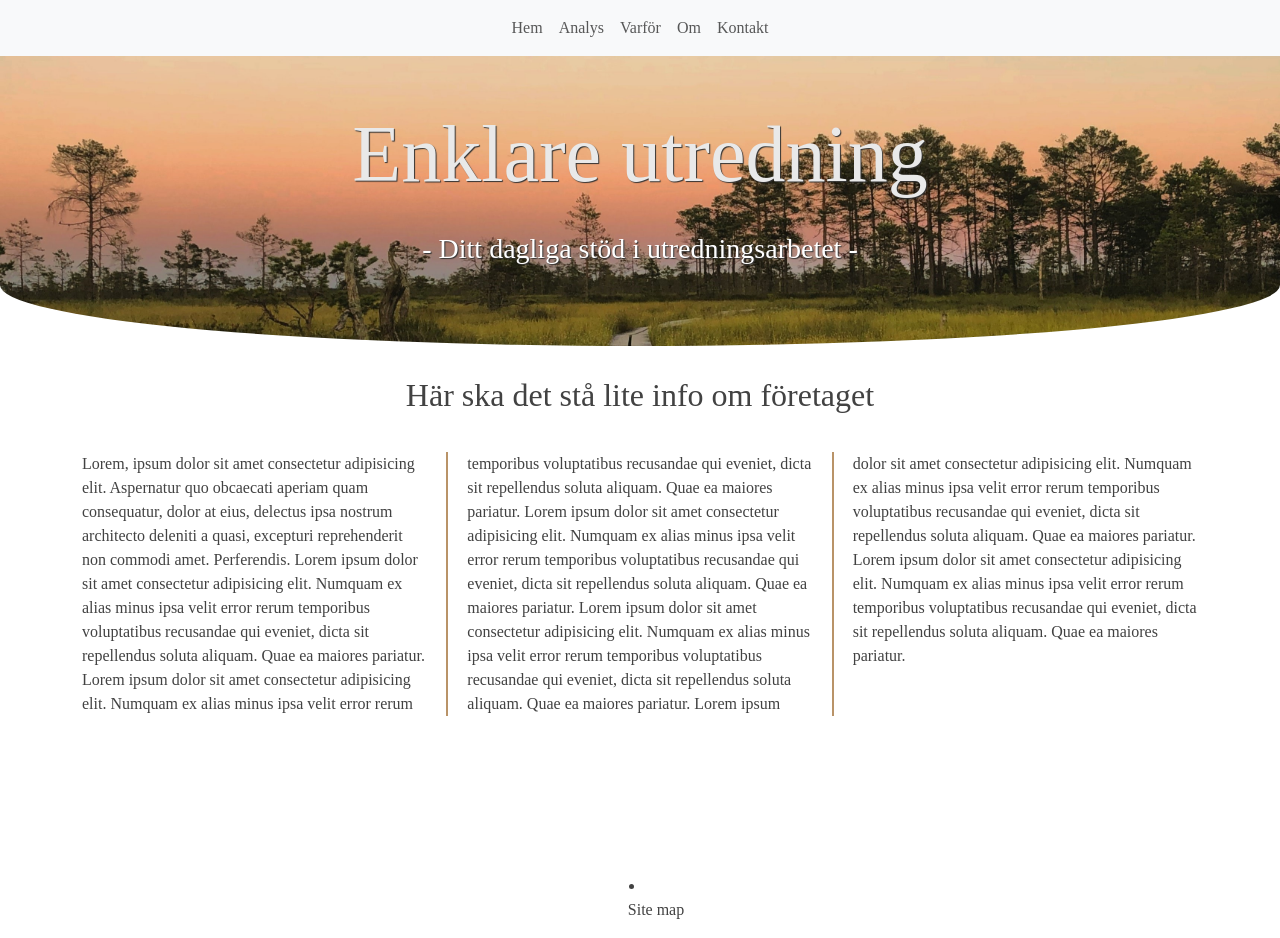
<file: om_oss.html>
<!DOCTYPE html>
<html lang="en" data-theme="theme-switch">
<head>
  <meta charset="UTF-8">
  <meta http-equiv="X-UA-Compatible" content="IE=edge">
  <meta name="viewport" content="width=device-width, initial-scale=1.0">
  <meta name="description" content="Beskrivning vilka vi som gjort verktyget är"/> 
  <meta name="keywords" content="om oss, vilka vi är, utreda, socialtjänsten, bbic, ibic, utredning, digital hjälp utredning, analys socialtjänsten, bedömning socialtjänsten, analys soc, bedömning soc">
  <meta property="og:type" content="website" /> 
  <meta property="og:title" content="Utredningshjälp" /> 
  <meta property="og:url" content="https://enklareutredning.se"/> 
  <!-- <meta property="og:image" content="https://7zea.com/app/filesads/1844/medium/1618274407-29.jpg">  -->
  <meta property="og:description" content="Underlätta ditt arbete i vardagen på socialtjästen"/> 
  <meta property="og:site_name" content="enklareutredning.se"/>
  <link href="https://cdn.jsdelivr.net/npm/bootstrap@5.0.2/dist/css/bootstrap.min.css" rel="stylesheet" integrity="sha384-EVSTQN3/azprG1Anm3QDgpJLIm9Nao0Yz1ztcQTwFspd3yD65VohhpuuCOmLASjC" crossorigin="anonymous">
  <script src="https://cdn.jsdelivr.net/npm/bootstrap@5.0.2/dist/js/bootstrap.bundle.min.js" integrity="sha384-MrcW6ZMFYlzcLA8Nl+NtUVF0sA7MsXsP1UyJoMp4YLEuNSfAP+JcXn/tWtIaxVXM" crossorigin="anonymous"></script>
  <link rel="stylesheet" href="./css/main.css">
    <title>Om oss</title>
</head>
<header>
    <nav class="navbar navbar-nav navbar-expand-sm navbar-light bg-light">
        <button class="navbar-toggler" type="button" data-bs-toggle="collapse" data-bs-target="#navCollapse">
            <span class="navbar-toggler-icon"></span>
          </button>
          <div class="collapse navbar-collapse" id="navCollapse">
            <ul class="navbar-nav">
              <li class="nav-item">
                <a class="nav-link" href="index.html">Hem</a>
              </li>
              <li class="nav-item">
                <a class="nav-link" href="analys.html">Analys</a>
              </li>
              <li class="nav-item">
                <a class="nav-link" href="varfor.html">Varför</a>
              </li>
              <li class="nav-item">
                <a class="nav-link" href="om_oss.html">Om</a>
              </li>
              <li class="nav-item">
                <a class="nav-link" href="kontakt.html">Kontakt</a>
              </li>
            </ul>
          </div>
    </nav>
    <!--<div class="theme-switch-wrapper">
  <label class="theme-switch" for="checkbox">
      <input type="checkbox" id="checkbox" />
      <div class="slider round"></div>
</label>
<em class="darkModeText">Dark Mode</em>
</div> -->
        <div class="overlay">
            <h1>Enklare utredning</h1>
            <h3>- Ditt dagliga stöd i utredningsarbetet -</h3>
        </div>
</header>
<body>
    <div class="container">
      <h2>Här ska det stå lite info om företaget</h2>
      <article class="text_hem">Lorem, ipsum dolor sit amet consectetur adipisicing elit. Aspernatur quo obcaecati aperiam quam consequatur, dolor at eius, delectus ipsa nostrum architecto deleniti a quasi, excepturi reprehenderit non commodi amet. Perferendis.
      Lorem ipsum dolor sit amet consectetur adipisicing elit. Numquam ex alias minus ipsa velit error rerum temporibus voluptatibus recusandae qui eveniet, dicta sit repellendus soluta aliquam. Quae ea maiores pariatur.
      Lorem ipsum dolor sit amet consectetur adipisicing elit. Numquam ex alias minus ipsa velit error rerum temporibus voluptatibus recusandae qui eveniet, dicta sit repellendus soluta aliquam. Quae ea maiores pariatur.
      Lorem ipsum dolor sit amet consectetur adipisicing elit. Numquam ex alias minus ipsa velit error rerum temporibus voluptatibus recusandae qui eveniet, dicta sit repellendus soluta aliquam. Quae ea maiores pariatur.
      Lorem ipsum dolor sit amet consectetur adipisicing elit. Numquam ex alias minus ipsa velit error rerum temporibus voluptatibus recusandae qui eveniet, dicta sit repellendus soluta aliquam. Quae ea maiores pariatur.
      Lorem ipsum dolor sit amet consectetur adipisicing elit. Numquam ex alias minus ipsa velit error rerum temporibus voluptatibus recusandae qui eveniet, dicta sit repellendus soluta aliquam. Quae ea maiores pariatur.
      Lorem ipsum dolor sit amet consectetur adipisicing elit. Numquam ex alias minus ipsa velit error rerum temporibus voluptatibus recusandae qui eveniet, dicta sit repellendus soluta aliquam. Quae ea maiores pariatur.
      </article>
    </div>
    <footer>
      <br>
      <li class="sitemap">
        <ul>
          <a href="sitecontent.html" target="_blank">Site map</a>
        </ul>
      </li>
    </footer>
    <script src="js/mainjs.js"></script>
</body>
</html>
</file>
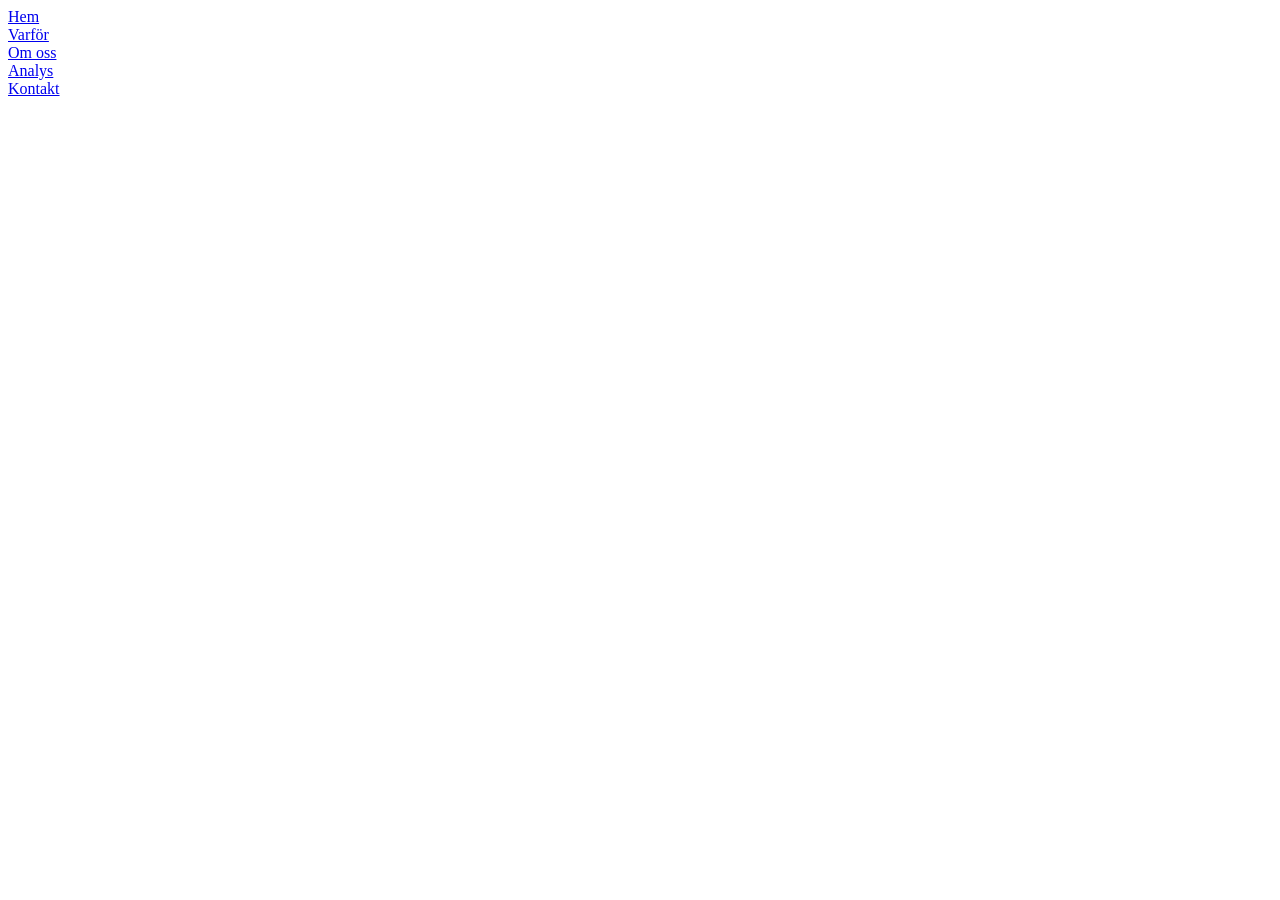
<file: sitecontent.html>
<!DOCTYPE html>
<html lang="en">
<head>
    <meta charset="UTF-8">
    <meta http-equiv="X-UA-Compatible" content="IE=edge">
    <meta name="viewport" content="width=device-width, initial-scale=1.0">
    <title>Document</title>
</head>
<body id="siteContent">
    <a href="index.html">Hem</a><br>
    <a href="varfor.html">Varför</a><br>
    <a href="om_oss.html">Om oss</a><br>
    <a href="analys.html">Analys</a><br>
    <a href="kontakt.html">Kontakt</a><br>
</body>
</html>
</file>
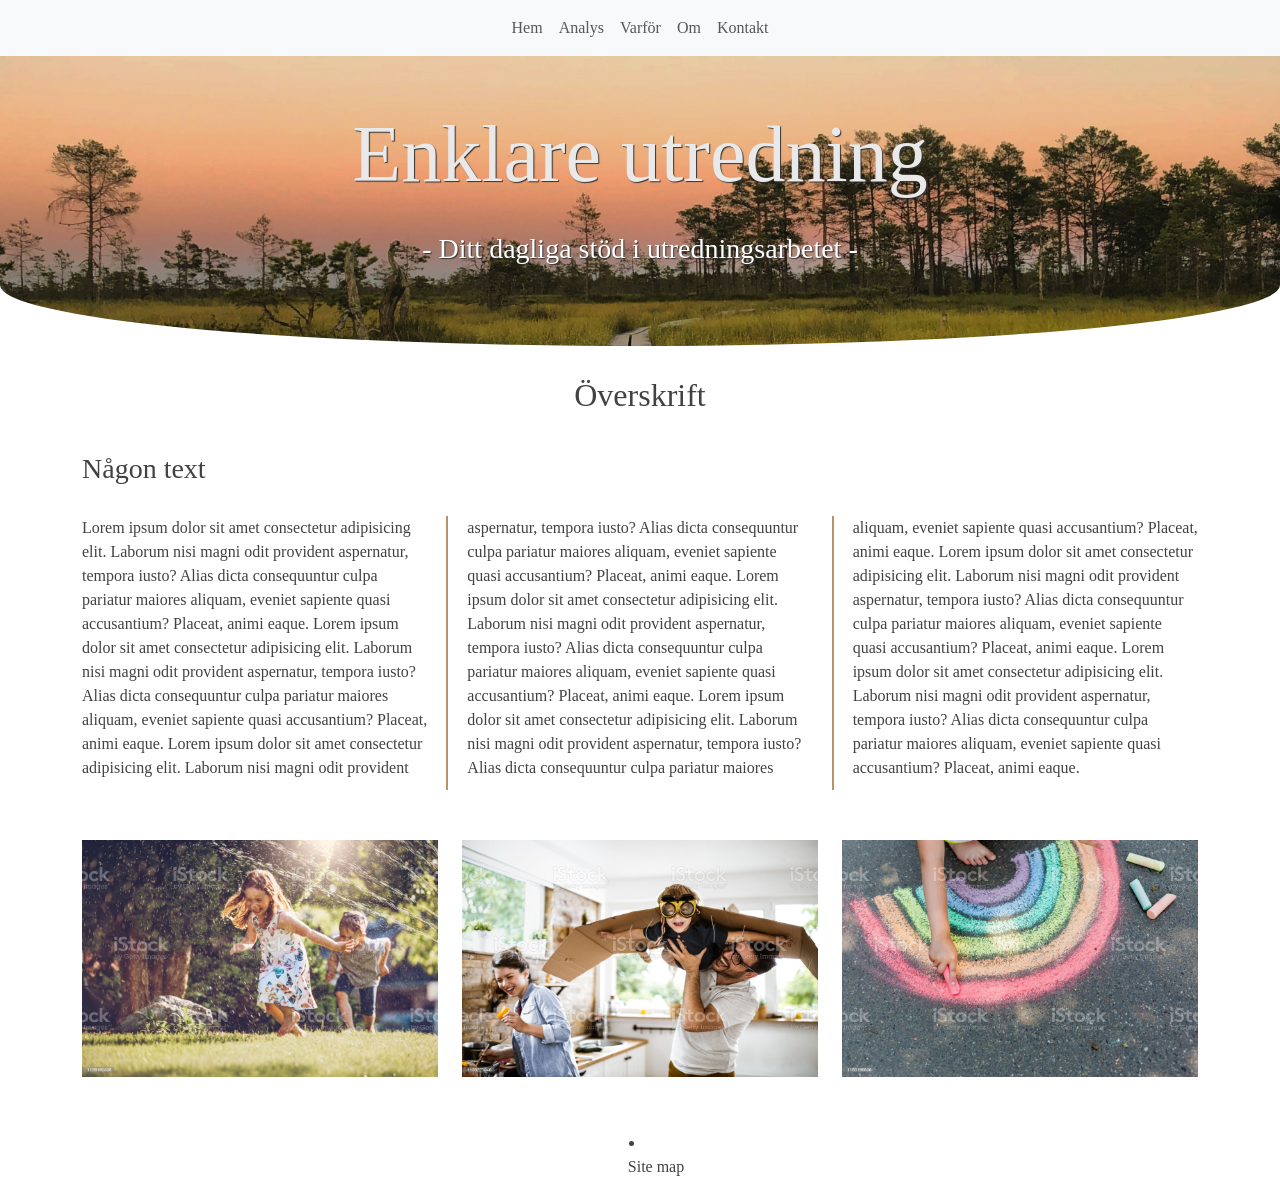
<file: varfor.html>
<!DOCTYPE html>
<html lang="en"data-theme="theme-switch">
<head>
  <meta charset="UTF-8">
  <meta http-equiv="X-UA-Compatible" content="IE=edge">
  <meta name="viewport" content="width=device-width, initial-scale=1.0">
  <meta name="description" content="Varför du behöver ett diditalt stöd för din utredning"/> 
  <meta name="keywords" content="varför, varför behövs enklare utredning, utreda, socialtjänsten, bbic, ibic, utredning, digital hjälp utredning, analys socialtjänsten, bedömning socialtjänsten, analys soc, bedömning soc">
  <meta property="og:type" content="website" /> 
  <meta property="og:title" content="Utredningshjälp" /> 
  <meta property="og:url" content="https://enklareutredning.se"/> 
  <!-- <meta property="og:image" content="https://7zea.com/app/filesads/1844/medium/1618274407-29.jpg">  -->
  <meta property="og:description" content="Underlätta ditt arbete i vardagen på socialtjästen"/> 
  <meta property="og:site_name" content="enklareutredning.se"/>
  <link href="https://cdn.jsdelivr.net/npm/bootstrap@5.0.2/dist/css/bootstrap.min.css" rel="stylesheet" integrity="sha384-EVSTQN3/azprG1Anm3QDgpJLIm9Nao0Yz1ztcQTwFspd3yD65VohhpuuCOmLASjC" crossorigin="anonymous">
  <script src="https://cdn.jsdelivr.net/npm/bootstrap@5.0.2/dist/js/bootstrap.bundle.min.js" integrity="sha384-MrcW6ZMFYlzcLA8Nl+NtUVF0sA7MsXsP1UyJoMp4YLEuNSfAP+JcXn/tWtIaxVXM" crossorigin="anonymous"></script>
  <link rel="stylesheet" href="./css/main.css">
    <title>Varför</title>
</head>
<header>
    <nav class="navbar navbar-nav navbar-light bg-light navbar-expand-sm">
        <button class="navbar-toggler" type="button" data-bs-toggle="collapse" data-bs-target="#navCollapse">
            <span class="navbar-toggler-icon"></span>
          </button>
          <div class="collapse navbar-collapse" id="navCollapse">
            <ul class="navbar-nav">
              <li class="nav-item">
                <a class="nav-link" href="index.html">Hem</a>
              </li>
              <li class="nav-item">
                <a class="nav-link" href="analys.html">Analys</a>
              </li>
              <li class="nav-item">
                <a class="nav-link" href="varfor.html">Varför</a>
              </li>
              <li class="nav-item">
                <a class="nav-link" href="om_oss.html">Om</a>
              </li>
              <li class="nav-item">
                <a class="nav-link" href="kontakt.html">Kontakt</a>
              </li>
            </ul>
          </div>
    </nav>
    <!--<div class="theme-switch-wrapper">
  <label class="theme-switch" for="checkbox">
      <input type="checkbox" id="checkbox" />
      <div class="slider round"></div>
</label>
<em class="darkModeText">Dark Mode</em>
</div> -->
        <div class="overlay">
            <h1>Enklare utredning</h1>
            <h3>- Ditt dagliga stöd i utredningsarbetet -</h3>
        </div>
</header>
<body>
    <div class="container">
            <div class="text_layout"></div>
            <h2>Överskrift</h2>
            <h3>Någon text</h3>
            <div class="text_hem">
            <p>Lorem ipsum dolor sit amet consectetur adipisicing elit. Laborum nisi magni odit provident aspernatur, tempora iusto? Alias dicta consequuntur culpa pariatur maiores aliquam, eveniet sapiente quasi accusantium? Placeat, animi eaque.
            Lorem ipsum dolor sit amet consectetur adipisicing elit. Laborum nisi magni odit provident aspernatur, tempora iusto? Alias dicta consequuntur culpa pariatur maiores aliquam, eveniet sapiente quasi accusantium? Placeat, animi eaque.
            Lorem ipsum dolor sit amet consectetur adipisicing elit. Laborum nisi magni odit provident aspernatur, tempora iusto? Alias dicta consequuntur culpa pariatur maiores aliquam, eveniet sapiente quasi accusantium? Placeat, animi eaque.
            Lorem ipsum dolor sit amet consectetur adipisicing elit. Laborum nisi magni odit provident aspernatur, tempora iusto? Alias dicta consequuntur culpa pariatur maiores aliquam, eveniet sapiente quasi accusantium? Placeat, animi eaque.
            Lorem ipsum dolor sit amet consectetur adipisicing elit. Laborum nisi magni odit provident aspernatur, tempora iusto? Alias dicta consequuntur culpa pariatur maiores aliquam, eveniet sapiente quasi accusantium? Placeat, animi eaque.
            Lorem ipsum dolor sit amet consectetur adipisicing elit. Laborum nisi magni odit provident aspernatur, tempora iusto? Alias dicta consequuntur culpa pariatur maiores aliquam, eveniet sapiente quasi accusantium? Placeat, animi eaque.
            Lorem ipsum dolor sit amet consectetur adipisicing elit. Laborum nisi magni odit provident aspernatur, tempora iusto? Alias dicta consequuntur culpa pariatur maiores aliquam, eveniet sapiente quasi accusantium? Placeat, animi eaque.</p>
        </div>
        <div class="row row-cols-12">
            <div class="col-lg-4">
                <img src=".//bilder/vattenspridare.jpg" alt="barn i vattenspridare" class="img-fluid">
            </div>
            <div class="col-lg-4">
                <img src=".//bilder/flyger.jpg" alt="Pojke som flyger" class="img-fluid">
            </div>
            <div class="col-lg-4">
                <img src=".//bilder/regnbåge.jpg" alt="Regnbåge" class="img-fluid">
            </div>
        </div>
    </div>

    <footer>
      <br>
      <li class="sitemap">
        <ul>
          <a href="sitecontent.html" target="_blank">Site map</a>
        </ul>
      </li>
    </footer>
    <script src="js/mainjs.js"></script>
</body>
</html>
</file>
<file: static/css/main.ed6654ad.css>
@import url(https://fonts.googleapis.com/css2?family=Montserrat:wght@400&family=PT+Serif:wght@700&family=Work+Sans:wght@100&display=swap);.AppContainer{grid-gap:2rem;display:grid;gap:2rem;grid-template-columns:repeat(5,1fr)}h2{color:darkred}.spin{-webkit-animation:spin 5s linear infinite;animation:spin 5s linear infinite}@-webkit-keyframes spin{0%{-webkit-transform:rotate(0deg);transform:rotate(0deg)}to{-webkit-transform:rotate(1turn);transform:rotate(1turn)}}@keyframes spin{0%{-webkit-transform:rotate(0deg);transform:rotate(0deg)}to{-webkit-transform:rotate(1turn);transform:rotate(1turn)}}*{box-sizing:border-box;font-family:Montserrat,sans-serif;margin:0;padding:0}p{font-size:20px}
/*# sourceMappingURL=main.ed6654ad.css.map*/
</file>
<file: css/main.css>
:root {
  --primary-color: #302ae6;
  --secondary-color: #e9e9e9;
  --font-color: #424242;
  --bg-color: rgb(255, 255, 255);
  --header-color: #292922;
}

[data-theme="dark"] {
  --primary-color: #716dd1;
  --secondary-color: #e9e9e9;
  --font-color: #a3a3cc;
  --bg-color: #161625;
  --heading-color: #818cab;
}

* {
  padding: 0;
  margin: 0;
  box-sizing: border-box;
}

body {
  background-color: var(--bg-color);
  color: var(--font-color);
  font-family: Georgia, "Times New Roman", Times, serif;
}

h1 {
  color: var(--secondary-color);
}

a {
  color: var(--font-color);
}

p {
  color: var(--font-color);
}

.theme-switch-wrapper {
  display: flex;
  align-items: center;
}
.theme-switch {
  display: inline-block;
  height: 34px;
  position: relative;
  width: 60px;
}

.theme-switch input {
  display: none;
}

.slider {
  background-color: #ccc;
  bottom: 0;
  cursor: pointer;
  left: 0;
  position: absolute;
  right: 0;
  top: 0;
  transition: 0.4s;
}

.slider:before {
  background-color: #fff;
  bottom: 4px;
  content: "";
  height: 26px;
  left: 4px;
  position: absolute;
  transition: 0.4s;
  width: 26px;
}

input:checked + .slider {
  background-color: #161625;
}

input:checked + .slider:before {
  transform: translateX(26px);
}

.slider.round {
  border-radius: 34px;
}

.slider.round:before {
  border-radius: 50%;
}

body {
  min-height: 100vh;
  padding-bottom: 50px;
  position: relative;
  overflow: scroll;
}

.container {
  margin: auto;
  align-content: center;
}

nav {
  font-family: Georgia, "Times New Roman", Times, serif;
  font-size: 16;
  word-spacing: 20px;
  background-color: var(--bg-color);
}

.navbar a:hover {
  background-color: rgba(199, 197, 197, 0.788);
}

header {
  background-image: url(../bilder/banner3.jpg);
  text-align: center;
  width: 100%;
  height: auto;
  background-size: cover;
  background-attachment: fixed;
  position: relative;
  overflow: hidden;
  border-radius: 0 0 85% 85% / 30%;
}

header .overlay {
  width: 100%;
  height: 100%;
  padding: 50px;
  color: #fff;
  text-shadow: 1px 1px 1px #333;
}

footer {
  bottom: 0;
  background-color: var(--bg-color);
  width: 100%;
  height: 50px;
  position: absolute;
}

h1 {
  font-family: Georgia, "Times New Roman", Times, serif;
  font-size: 80px;
  margin-bottom: 30px;
}

h2,
h6 {
  font-family: Georgia, "Times New Roman", Times, serif;
  padding: 30px;
  text-align: center;
}

h3,
p,
article {
  font-family: Georgia, "Times New Roman", Times, serif;
  margin-bottom: 30px;
  margin-top: 0px;
}

a {
  text-decoration: none;
}

.text_layout {
  margin: auto;
  align-content: center;
}

.text_hem {
  columns: 3 250px;
  column-gap: 40px;
  column-rule: solid 2px rgba(185, 147, 104);
  margin-bottom: 50px;
}

.kontakt {
  width: 100%;
  text-align: center;
}

#fname,
#lname,
#email {
  width: 178px;
}

.text_kontakt {
  font-family: Georgia, "Times New Roman", Times, serif;
  columns: 2 250px;
  column-gap: 40px;
  column-rule: solid 2px rgba(185, 147, 104);
}

.carousel-inner {
  margin: auto;
  padding-top: 20px;
  text-align: center;
}

.carousel-inner img {
  max-width: 100%;
  max-height: 100%;
  width: auto;
  height: auto;
}

.carousel-indicators {
  margin-bottom: 0;
}

.carousel-control-prev .carousel-control-prev-icon {
  margin-left: 90%;
}

.carousel-control-next .carousel-control-next-icon {
  margin-right: 90%;
}

.row {
  padding-bottom: 30px;
}

.sitemap {
  text-align: center;
  align-content: center;
}

.darkModeText {
  color: black;
}

.line {
  border-top: 5px solid #000000;
  padding-top: 40px;
  padding-bottom: 40px;
}

.analysText {
  display: none;
}
</file>
